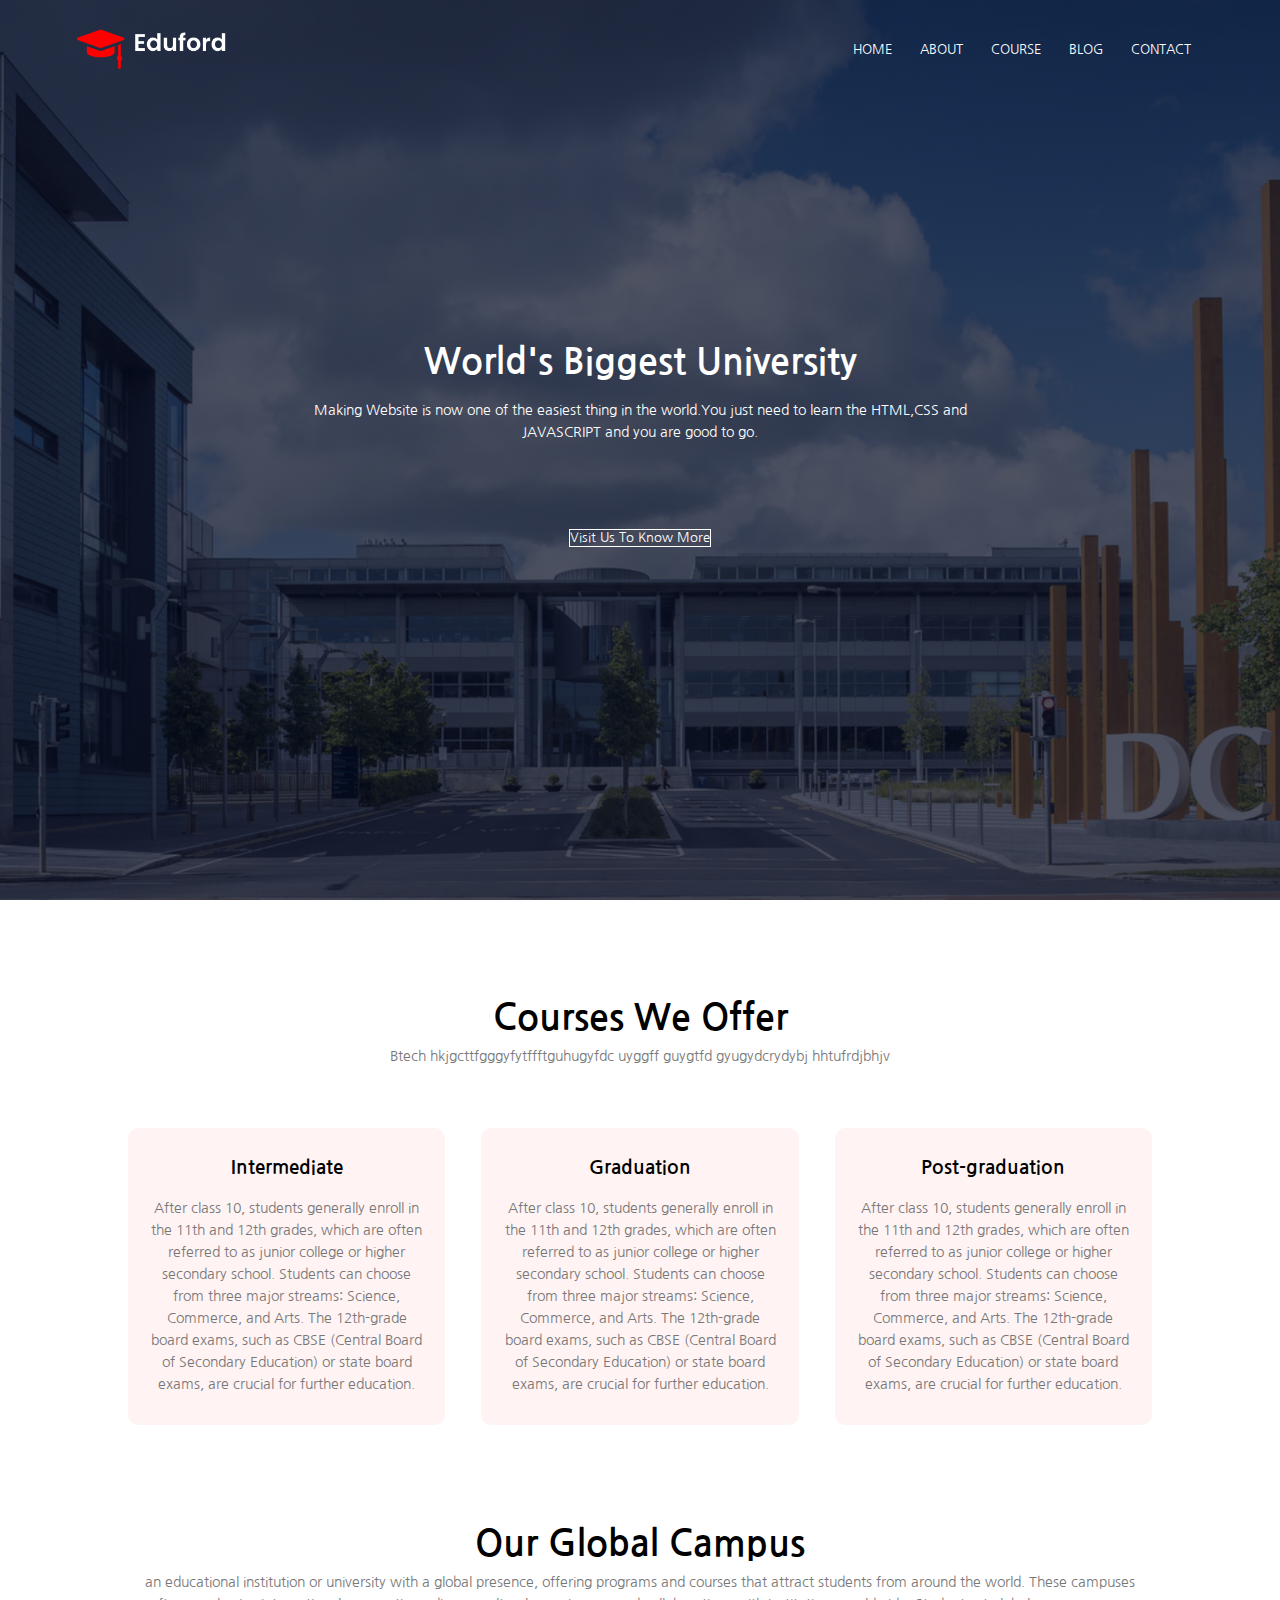
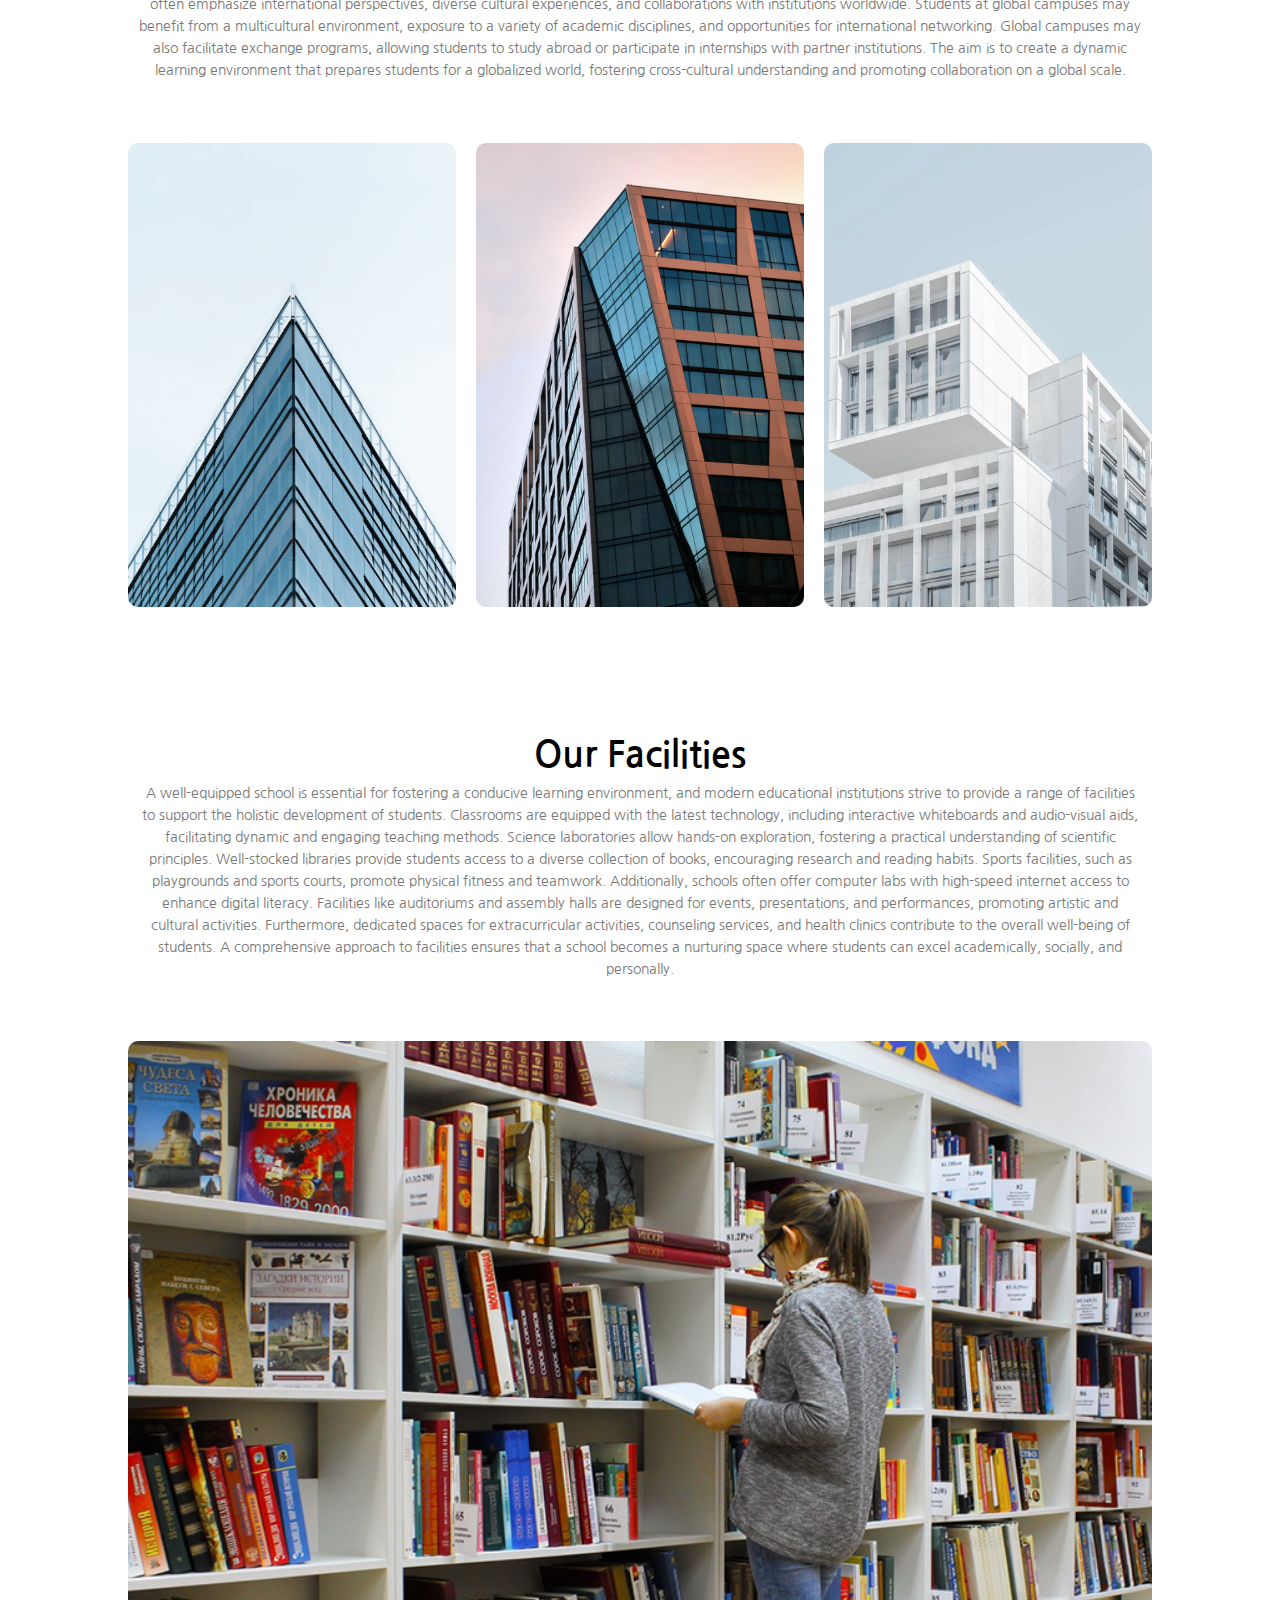
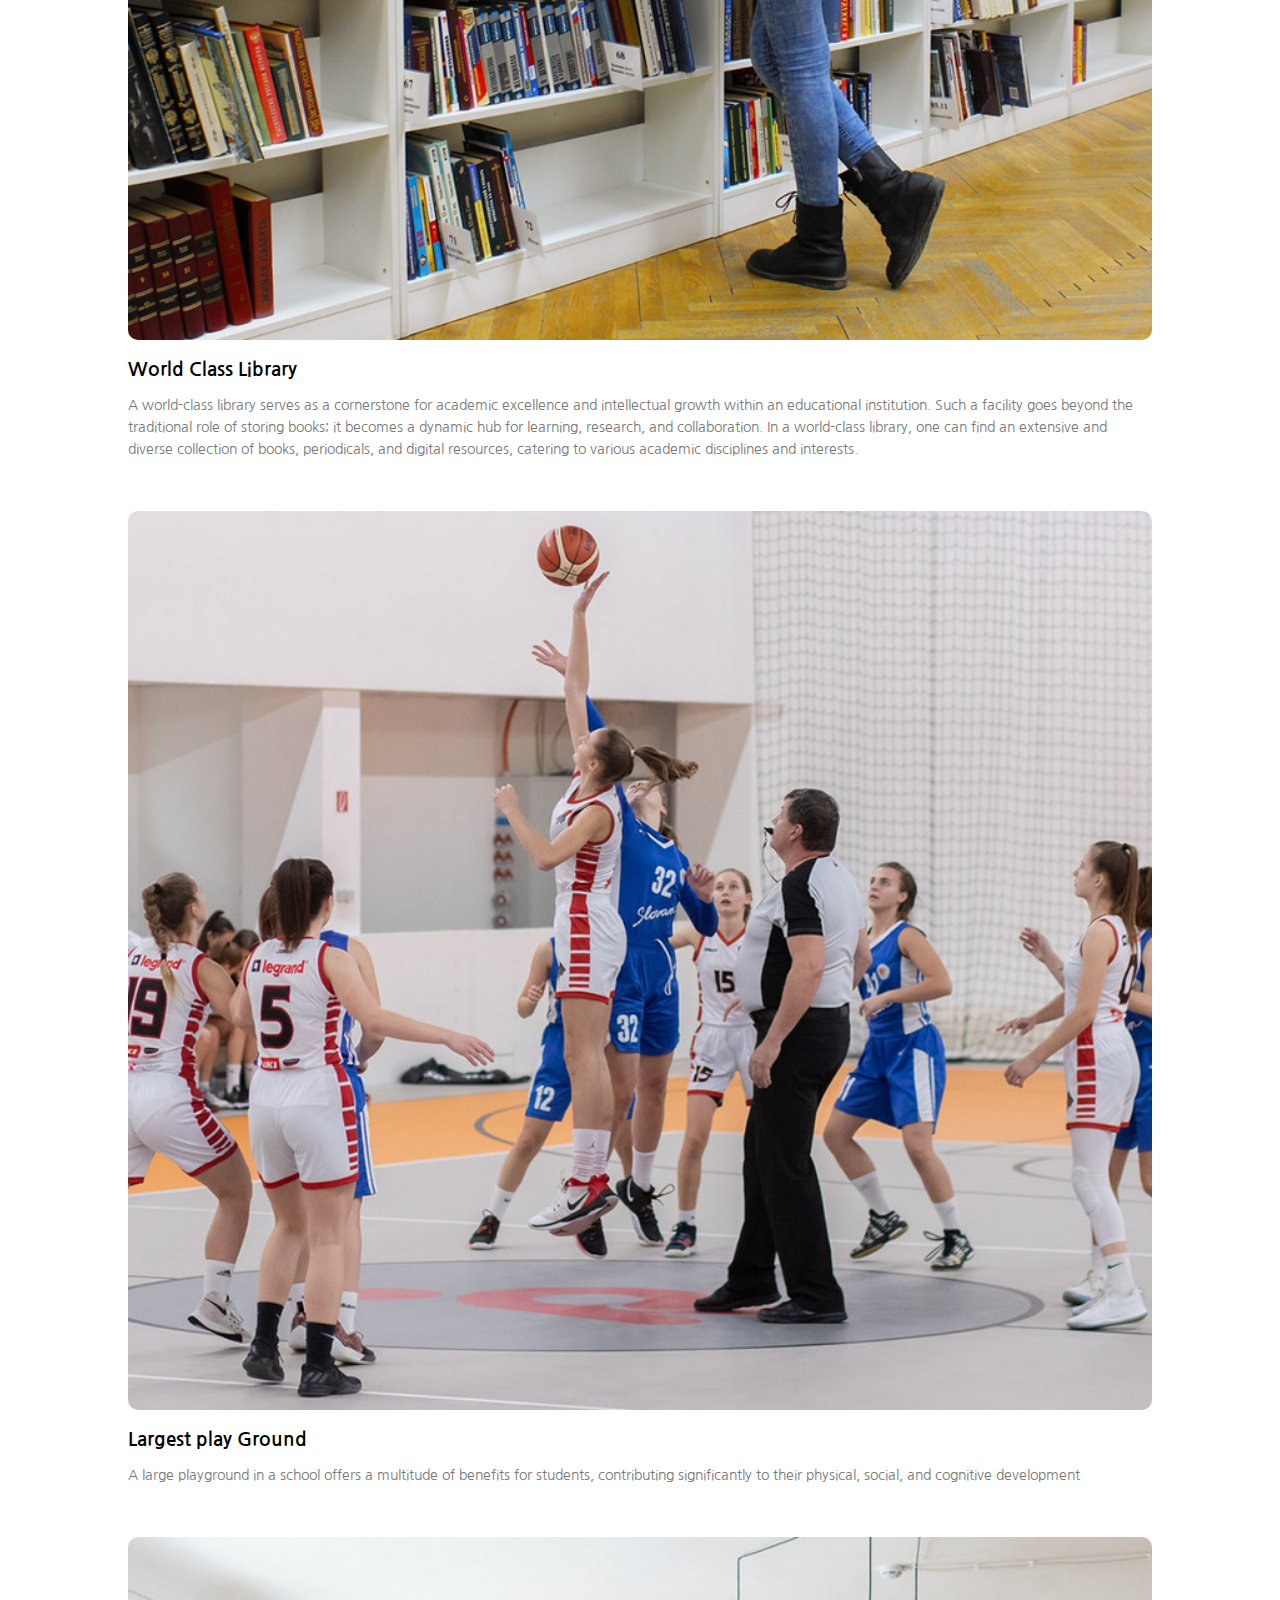
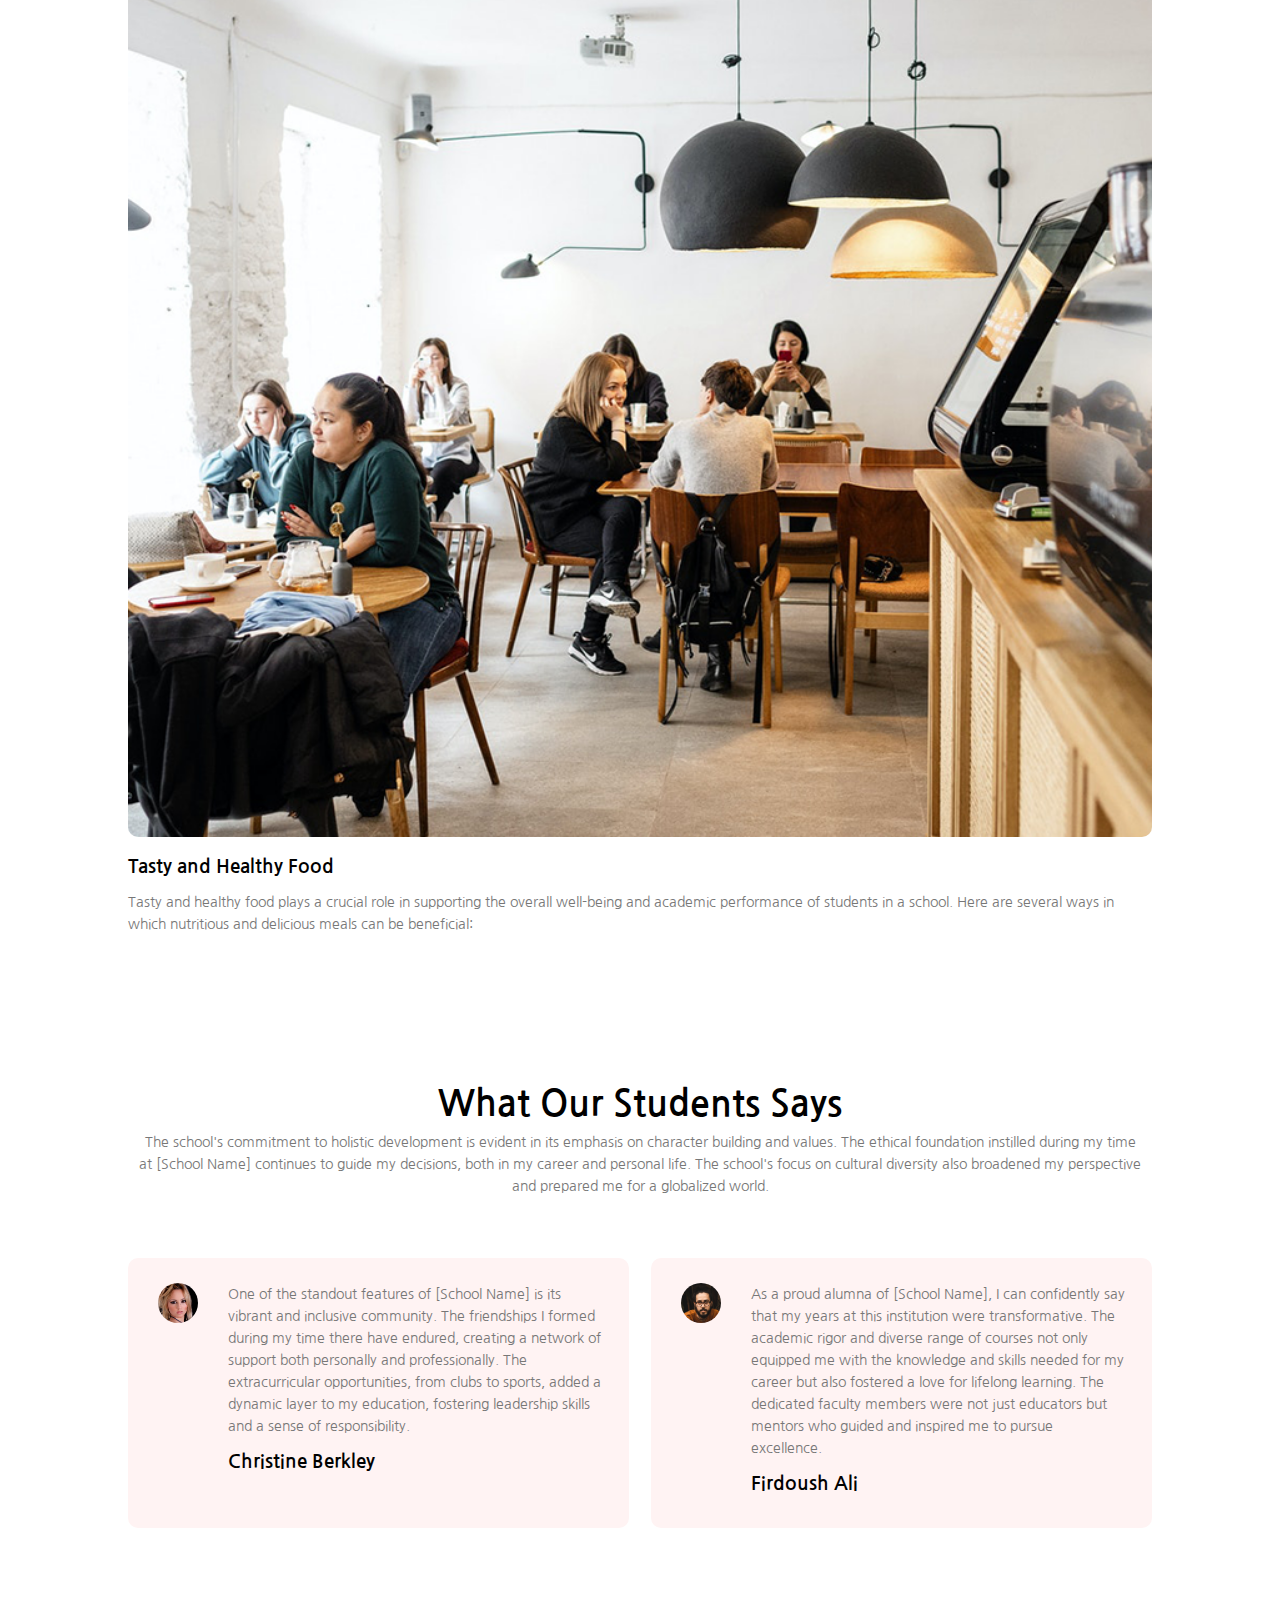
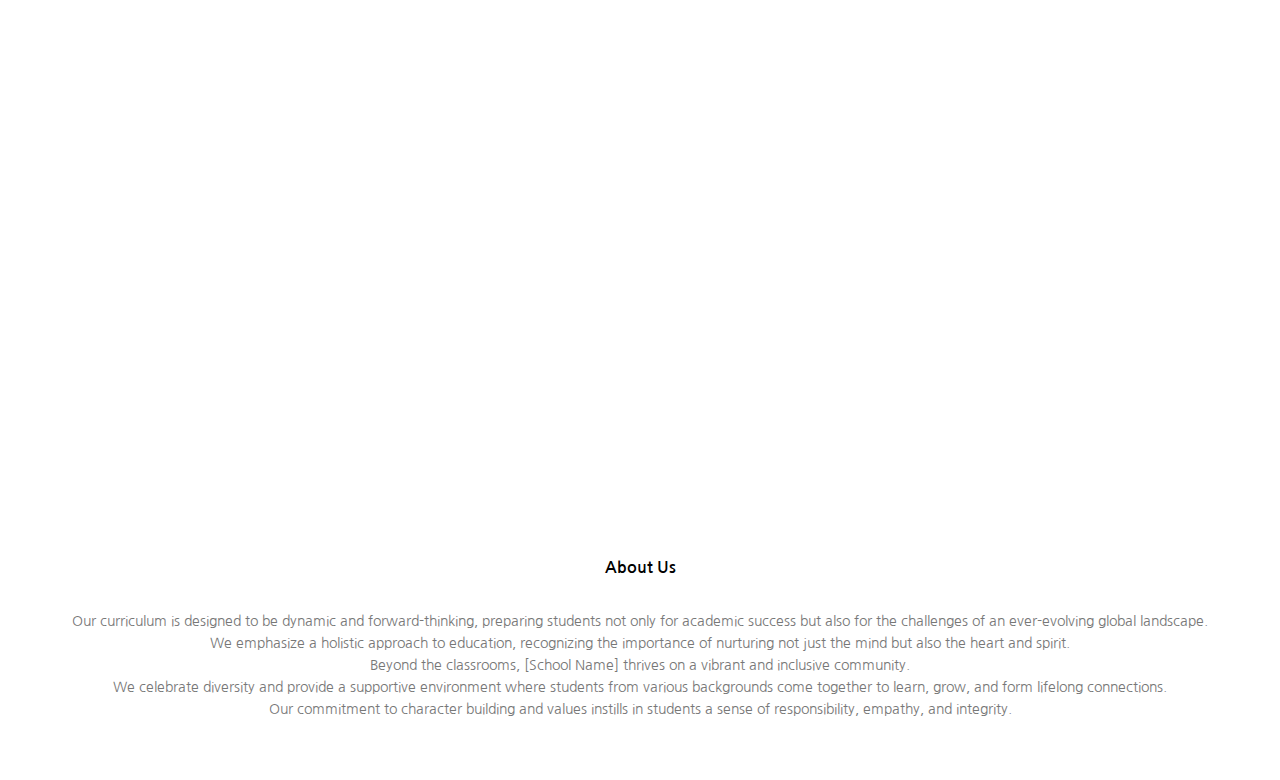
<file: Start-Up/index.html>
<!DOCTYPE html>
<html lang="en">

<head>
    <meta charset="UTF-8">
    <meta name="viewport" content="width=device-width, initial-scale=1.0">
    <title>Website ArchWeb</title>
    <link rel="stylesheet" href="style.css">
    <link rel="preconnect" href="https://fonts.googleapis.com">
    <link rel="preconnect" href="https://fonts.gstatic.com" crossorigin>
    <link href="https://fonts.googleapis.com/css2?family=Nanum+Gothic&display=swap" rel="stylesheet">
    <link rel="stylsheet"
        href="https://cdn.jsdelivr.net/npm/@fortawesome/fontawesome-free@6.2.1/css/fontawesome.min.css">
</head>

<body>
    <section class="header">
        <nav>
            <a href="index.html"><img src="images/logo.png"></a>
            <div class="nav-links" id="navLinks">
                <i class="fa fa-times" onclick="hideMenu()"></i>
                <ul>
                    <li><a href="">HOME</a></li>
                    <li><a href="">ABOUT</a></li>
                    <li><a href="">COURSE</a></li>
                    <li><a href="">BLOG</a></li>
                    <li><a href="">CONTACT</a></li>
                </ul>



            </div>
            <i class="fa fa-bars" onclick="showMenu()"></i>
        </nav>
        <div class="text-box">
            <h1>World's Biggest University</h1>
            <p> Making Website is now one of the easiest thing in the world.You just need to learn the HTML,CSS and <br>
                JAVASCRIPT and you are good to go. </p>
            <a href="" class="hero-btn">Visit Us To Know More</a>
        </div>

    </section>
    <!-- --------------------------------Course -------------------------->
    <section class="course">
        <h1>Courses We Offer</h1>
        <p> Btech hkjgcttfgggyfytffftguhugyfdc uyggff guygtfd gyugydcrydybj hhtufrdjbhjv </p>
        <div class="row">
            <div class="course-col">
                <h3>Intermediate</h3>
                <p>After class 10, students generally enroll in the 11th and 12th grades, which are often referred to as
                    junior college or higher secondary school.
                    Students can choose from three major streams: Science, Commerce, and Arts.
                    The 12th-grade board exams, such as CBSE (Central Board of Secondary Education) or state board
                    exams, are crucial for further education.</p>

            </div>
            <div class="course-col">
                <h3>Graduation</h3>
                <p>After class 10, students generally enroll in the 11th and 12th grades, which are often referred to as
                    junior college or higher secondary school.
                    Students can choose from three major streams: Science, Commerce, and Arts.
                    The 12th-grade board exams, such as CBSE (Central Board of Secondary Education) or state board
                    exams, are crucial for further education.</p>

            </div>
            <div class="course-col">
                <h3>Post-graduation</h3>
                <p>After class 10, students generally enroll in the 11th and 12th grades, which are often referred to as
                    junior college or higher secondary school.
                    Students can choose from three major streams: Science, Commerce, and Arts.
                    The 12th-grade board exams, such as CBSE (Central Board of Secondary Education) or state board
                    exams, are crucial for further education.</p>

            </div>
        </div>
    </section>
    <!-------------------------- campus------------------ -->
    <section class="campus">
        <h1>Our Global Campus</h1>
        <p>an educational institution or university with a global presence, offering programs and courses that attract
            students from around the world. These campuses often emphasize international perspectives, diverse cultural
            experiences, and collaborations with institutions worldwide. Students at global campuses may benefit from a
            multicultural environment, exposure to a variety of academic disciplines, and opportunities for
            international networking.

            Global campuses may also facilitate exchange programs, allowing students to study abroad or participate in
            internships with partner institutions. The aim is to create a dynamic learning environment that prepares
            students for a globalized world, fostering cross-cultural understanding and promoting collaboration on a
            global scale.</p>
        <div class="row">
            <div class="campus-col">
                <img src="images/london.png" alt="wait for image loading">
                <div class="layer">
                    <h3>LONDON</h3>
                </div>
            </div>
            <div class="campus-col">
                <img src="images/newyork.png" alt="wait for image loading">
                <div class="layer">
                    <h3>NEW YORK</h3>
                </div>
            </div>
            <div class="campus-col">
                <img src="images/washington.png" alt="wait for image loading">
                <div class="layer">
                    <h3>WASHINGTON</h3>
                </div>
    </section>
    <!-- ---------------facilities------------------- -->
    <section class="facilities">
        <h1>Our Facilities </h1>
        <p>A well-equipped school is essential for fostering a conducive learning environment, and modern educational
            institutions strive to provide a range of facilities to support the holistic development of students.
            Classrooms are equipped with the latest technology, including interactive whiteboards and audio-visual aids,
            facilitating dynamic and engaging teaching methods. Science laboratories allow hands-on exploration,
            fostering a practical understanding of scientific principles. Well-stocked libraries provide students access
            to a diverse collection of books, encouraging research and reading habits. Sports facilities, such as
            playgrounds and sports courts, promote physical fitness and teamwork. Additionally, schools often offer
            computer labs with high-speed internet access to enhance digital literacy. Facilities like auditoriums and
            assembly halls are designed for events, presentations, and performances, promoting artistic and cultural
            activities. Furthermore, dedicated spaces for extracurricular activities, counseling services, and health
            clinics contribute to the overall well-being of students. A comprehensive approach to facilities ensures
            that a school becomes a nurturing space where students can excel academically, socially, and personally.</p>
        <div class="row"></div>
        <div class="facilities-col">
            <img src="images/library.png">
            <h3>World Class Library</h3>
            <p>A world-class library serves as a cornerstone for academic excellence and intellectual growth within an
                educational institution. Such a facility goes beyond the traditional role of storing books; it becomes a
                dynamic hub for learning, research, and collaboration. In a world-class library, one can find an
                extensive and diverse collection of books, periodicals, and digital resources, catering to various
                academic disciplines and interests.</p>
        </div>
        <div class="facilities-col">
            <img src="images/basketball.png">
            <h3>Largest play Ground</h3>
            <p>A large playground in a school offers a multitude of benefits for students, contributing significantly to
                their physical, social, and cognitive development</p>


        </div>
        <div class="facilities-col">
            <img src="images/cafeteria.png">
            <h3>Tasty and Healthy Food</h3>
            <p> Tasty and healthy food plays a crucial role in supporting the overall well-being and academic
                performance of students in a school. Here are several ways in which nutritious and delicious meals can
                be beneficial:</p>

        </div>
        </div>

    </section>
    <!-- --------------testimonials----------------- -->
    <section class="testimonials">

        <h1>What Our Students Says</h1>
        <p>The school's commitment to holistic development is evident in its emphasis on character building and values.
            The ethical foundation instilled during my time at [School Name] continues to guide my decisions, both in my
            career and personal life. The school's focus on cultural diversity also broadened my perspective and
            prepared me for a globalized world.</p>
        <div class="row">
            <div class="testimonials-col">
                <img src="images/user1.jpg">
                <div>
                    <p>One of the standout features of [School Name] is its vibrant and inclusive community. The
                        friendships I formed during my time there have endured, creating a network of support both
                        personally and professionally. The extracurricular opportunities, from clubs to sports, added a
                        dynamic layer to my education, fostering leadership skills and a sense of responsibility.</p>
                    <h3>Christine Berkley</h3>
                    <i class="fa fa-star"></i>
                    <i class="fa fa-star"></i>
                    <i class="fa fa-star"></i>
                    <i class="fa fa-star"></i>
                    <i class="fa fa-star-o"></i>
                </div>
            </div>
            <div class="testimonials-col">
                <img src="images/user2.jpg">
                <div>
                    <p>As a proud alumna of [School Name], I can confidently say that my years at this institution were
                        transformative. The academic rigor and diverse range of courses not only equipped me with the
                        knowledge and skills needed for my career but also fostered a love for lifelong learning. The
                        dedicated faculty members were not just educators but mentors who guided and inspired me to
                        pursue excellence.</p>
                    <h3>Firdoush Ali</h3>
                    <i class="fa fa-star"></i>
                    <i class="fa fa-star"></i>
                    <i class="fa fa-star"></i>
                    <i class="fa fa-star"></i>
                    <i class="fa fa-star-half-o"></i>
                </div>


            </div>
        </div>


    </section>
    <!-- ----------------call to action-------------- -->
    <section class="cta">
        <h1>Enroll For Our Various Online Courses <br> Anywhere From The World</h1>
        <a href="" class="hero-btn">CONTACT US</a>
    </section>
    <!-- ------------Footer------------------ -->
    <section class="footer">
        <h4>About Us</h4>
        <p>Our curriculum is designed to be dynamic and forward-thinking, preparing students not only for academic
            success but also for the challenges of an ever-evolving global landscape.<br> We emphasize a holistic approach
            to education, recognizing the importance of nurturing not just the mind but also the heart and spirit.<br>
            Beyond the classrooms, [School Name] thrives on a vibrant and inclusive community. <br>We celebrate diversity
            and provide a supportive environment where students from various backgrounds come together to learn, grow,
            and form lifelong connections. <br>Our commitment to character building and values instills in students a sense
            of responsibility, empathy, and integrity.</p>
            <div class="icons">
                <i class="fa fa-facebook"></i>
                <i class="fa fa-instagram"></i>
                <i class="fa fa-linkdin"></i>
                <i class="fa fa-twitter"></i>
            </div>


    </section>
    <!-------------- Javascript for toggle menu------------------ -->
    <script>
        var navLinks = document.getElementById("navLinks");
        function showMenu() {
            navLinks.style.right = "0";
        }
        function hideMenu() {
            navLinks.style.right = "-200px";
        }


    </script>


</body>

</html>
</file>
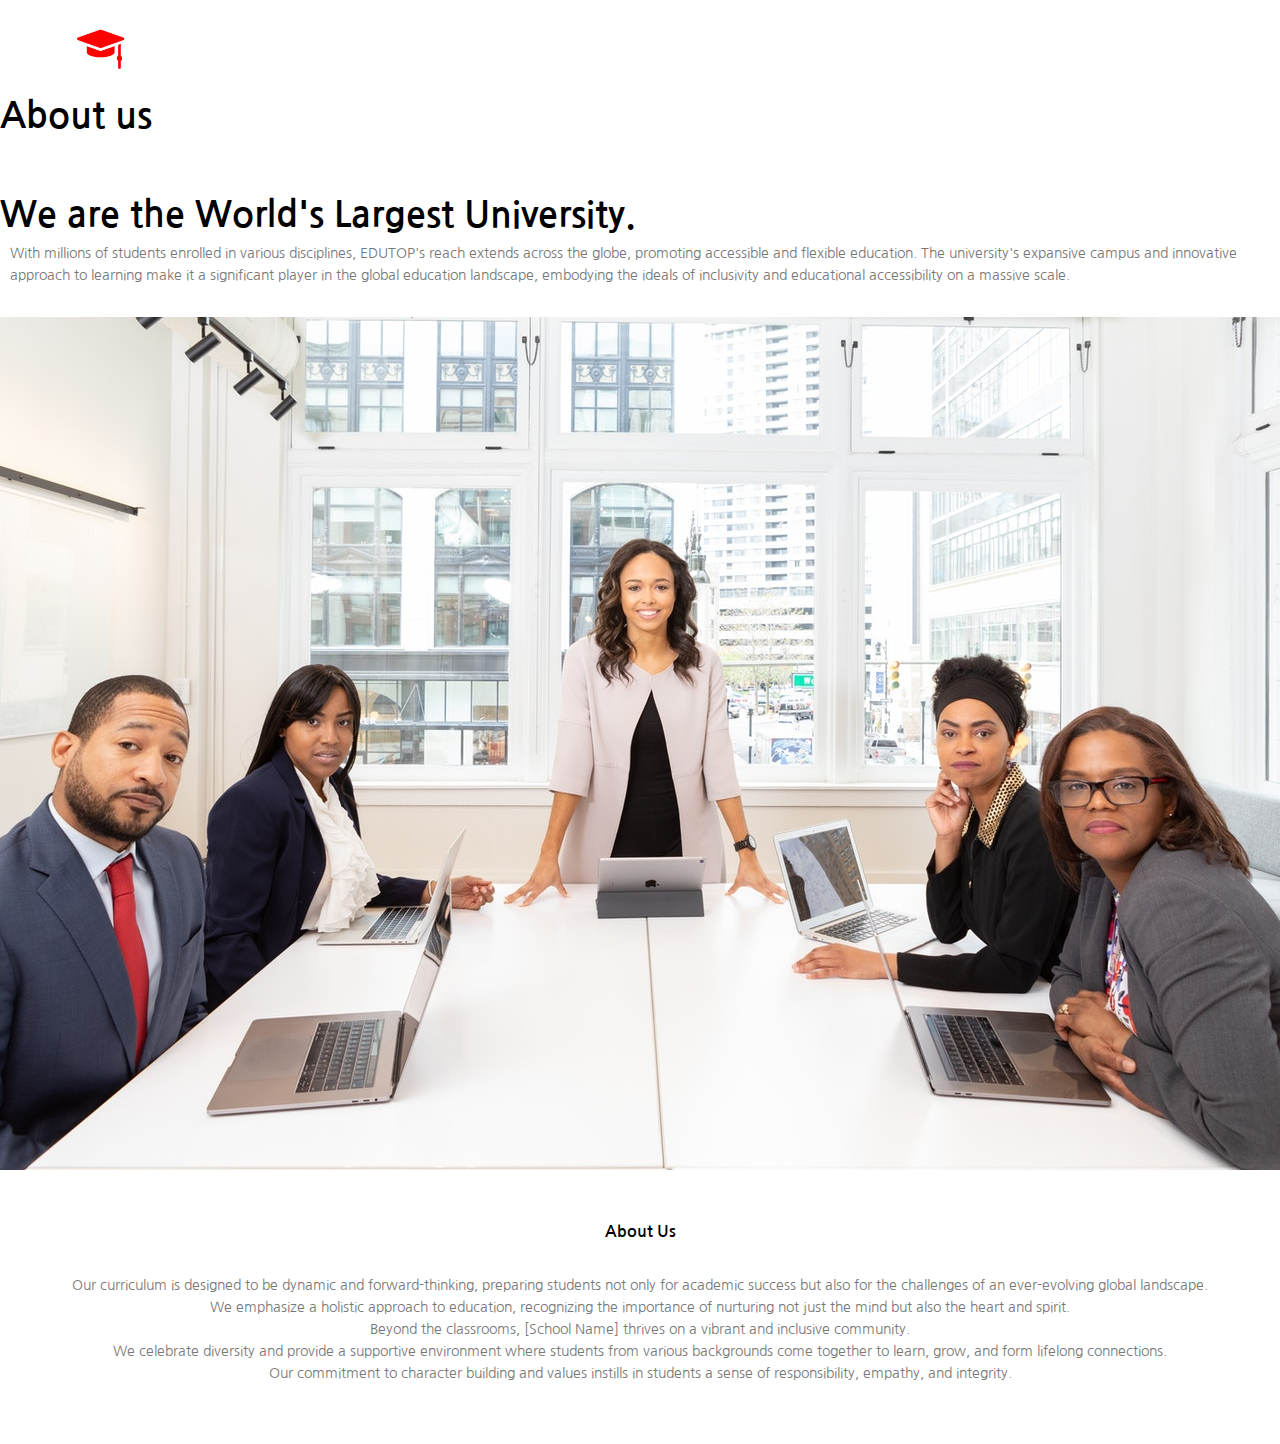
<file: Start-Up/about.html>
<!DOCTYPE html>
<html lang="en">

<head>
    <meta charset="UTF-8">
    <meta name="viewport" content="width=device-width, initial-scale=1.0">
    <title>Website ArchWeb</title>
    <link rel="stylesheet" href="style.css">
    <link rel="preconnect" href="https://fonts.googleapis.com">
    <link rel="preconnect" href="https://fonts.gstatic.com" crossorigin>
    <link href="https://fonts.googleapis.com/css2?family=Nanum+Gothic&display=swap" rel="stylesheet">
    <link rel="stylsheet"
        href="https://cdn.jsdelivr.net/npm/@fortawesome/fontawesome-free@6.2.1/css/fontawesome.min.css">
</head>

<body>
    <section class="sub-header">
        <nav>
            <a href="index.html"><img src="images/logo.png"></a>
            <div class="nav-links" id="navLinks">
                <i class="fa fa-times" onclick="hideMenu()"></i>
                <ul>
                    <li><a href="">HOME</a></li>
                    <li><a href="">ABOUT</a></li>
                    <li><a href="">COURSE</a></li>
                    <li><a href="">BLOG</a></li>
                    <li><a href="">CONTACT</a></li>
                </ul>



            </div>
            <i class="fa fa-bars" onclick="showMenu()"></i>
        </nav>
        <h1>About us </h1>


    </section>
    <!-- ------------------About us content-------------- -->
    <section class="about-us">
        <div class="row">
            <div class="about-col">
                <h1>We are the World's Largest University.</h1>
                <p>With millions of students enrolled in various disciplines, EDUTOP's reach extends across the globe,
                    promoting accessible and flexible education. The university's expansive campus and innovative
                    approach to learning make it a significant player in the global education landscape, embodying the
                    ideals of inclusivity and educational accessibility on a massive scale.</p>
                    <a href="" class="hero-btn red-btn">EXPLORE NOW</a>
                    <div class="about-col">
                        <img src="images/about.jpg">
                    </div>
            </div>
        </div>
        </section>

    <section class="footer">
        <h4>About Us</h4>
        <p>Our curriculum is designed to be dynamic and forward-thinking, preparing students not only for academic
            success but also for the challenges of an ever-evolving global landscape.<br> We emphasize a holistic
            approach
            to education, recognizing the importance of nurturing not just the mind but also the heart and spirit.<br>
            Beyond the classrooms, [School Name] thrives on a vibrant and inclusive community. <br>We celebrate
            diversity
            and provide a supportive environment where students from various backgrounds come together to learn, grow,
            and form lifelong connections. <br>Our commitment to character building and values instills in students a
            sense
            of responsibility, empathy, and integrity.</p>
        <div class="icons">
            <i class="fa fa-facebook"></i>
            <i class="fa fa-instagram"></i>
            <i class="fa fa-linkdin"></i>
            <i class="fa fa-twitter"></i>
        </div>


    </section>
    <!-------------- Javascript for toggle menu------------------ -->
    <script>
        var navLinks = document.getElementById("navLinks");
        function showMenu() {
            navLinks.style.right = "0";
        }
        function hideMenu() {
            navLinks.style.right = "-200px";
        }


    </script>


</body>

</html>
</file>
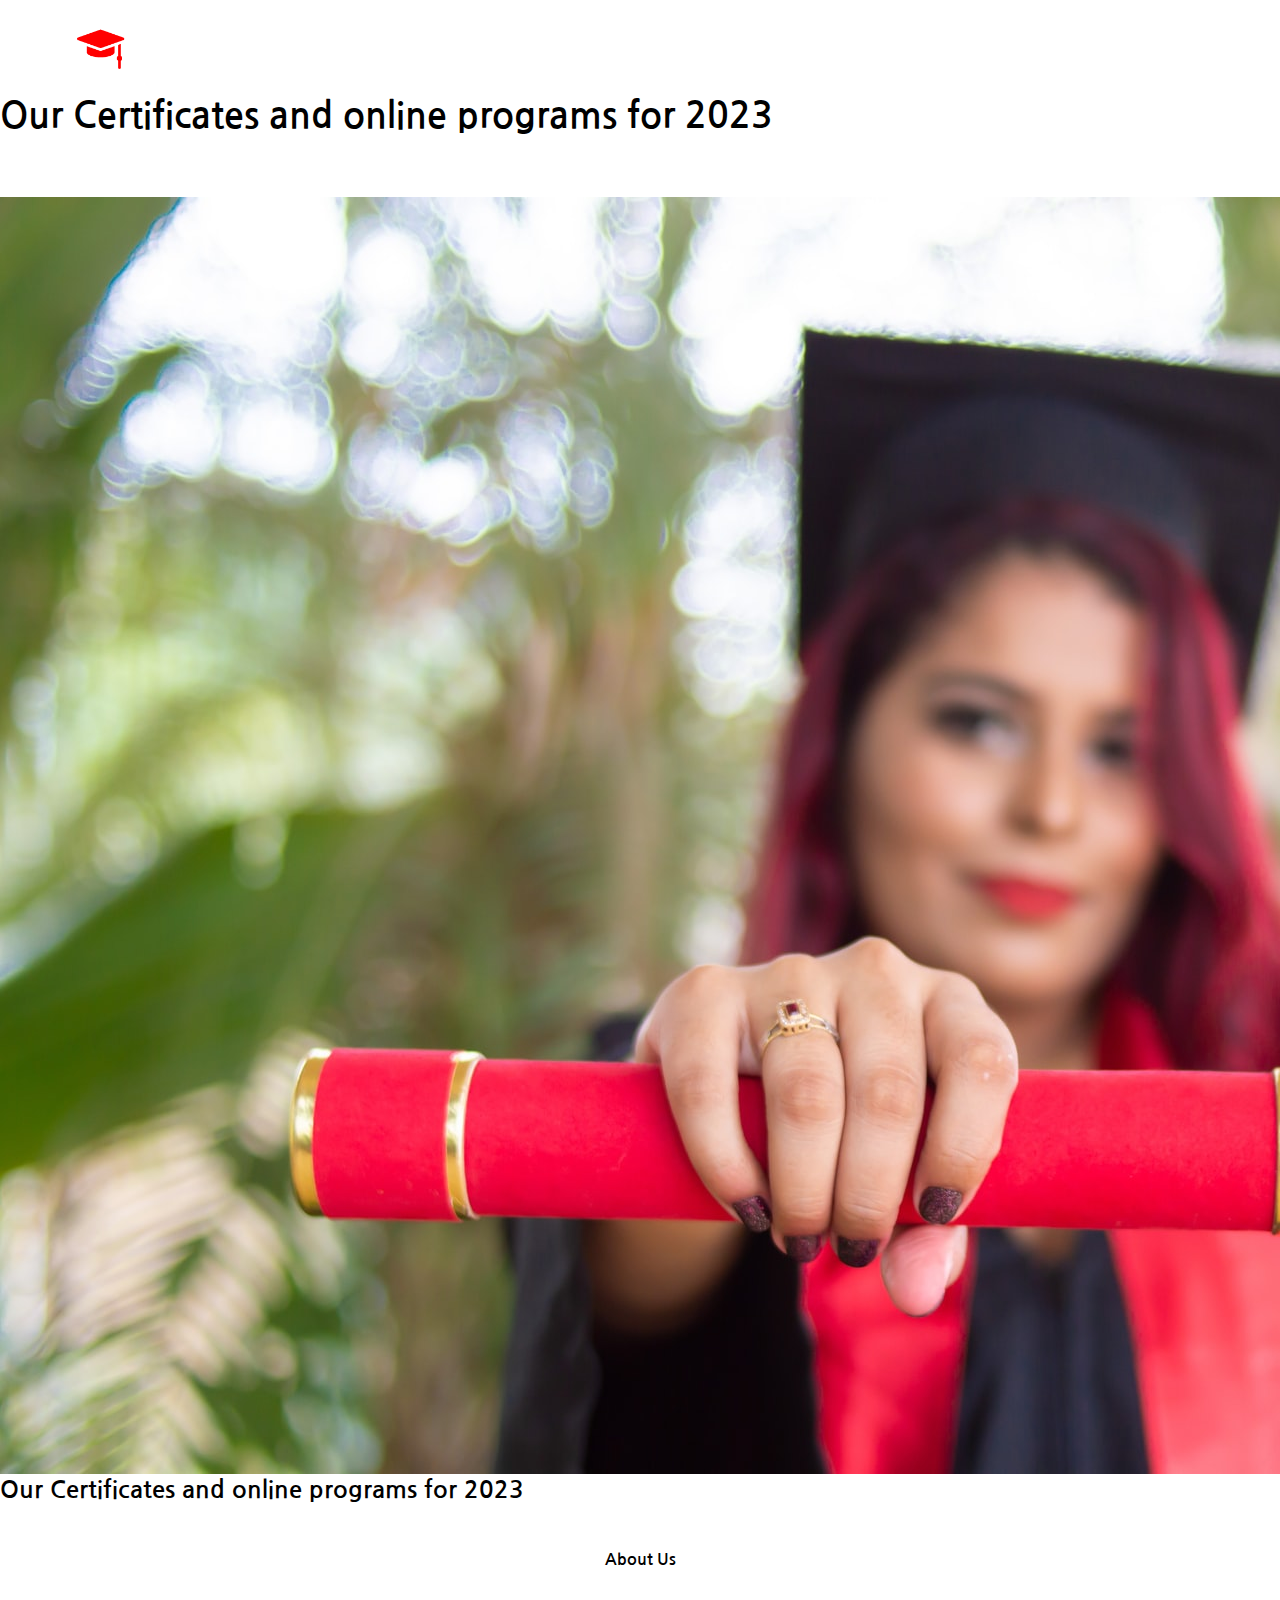
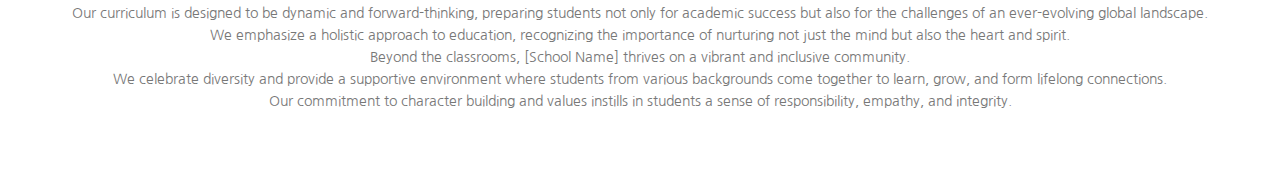
<file: Start-Up/blog.html>
<!DOCTYPE html>
<html lang="en">

<head>
    <meta charset="UTF-8">
    <meta name="viewport" content="width=device-width, initial-scale=1.0">
    <title>Website ArchWeb</title>
    <link rel="stylesheet" href="style.css">
    <link rel="preconnect" href="https://fonts.googleapis.com">
    <link rel="preconnect" href="https://fonts.gstatic.com" crossorigin>
    <link href="https://fonts.googleapis.com/css2?family=Nanum+Gothic&display=swap" rel="stylesheet">
    <link rel="stylsheet"
        href="https://cdn.jsdelivr.net/npm/@fortawesome/fontawesome-free@6.2.1/css/fontawesome.min.css">
</head>

<body>
    <section class="sub-header">
        <nav>
            <a href="index.html"><img src="images/logo.png"></a>
            <div class="nav-links" id="navLinks">
                <i class="fa fa-times" onclick="hideMenu()"></i>
                <ul>
                    <li><a href="">HOME</a></li>
                    <li><a href="">ABOUT</a></li>
                    <li><a href="">COURSE</a></li>
                    <li><a href="">BLOG</a></li>
                    <li><a href="">CONTACT</a></li>
                </ul>



            </div>
            <i class="fa fa-bars" onclick="showMenu()"></i>
        </nav>
        <h1>Our Certificates and online programs for 2023</h1>


    </section>
    <!-- ---------blog page content--------------------- -->
   <section>
    <div class="blog-content">
        <div class="row">
            <div class="blog-left">
                <img src="images/certificate.jpg" alt="wait till image is loading" >
                <h2>Our Certificates and online programs for 2023</h2>
            </div>
            <div class="blog-right">

            </div>
        </div>
    </div>
   </section>


    <section class="footer">
        <h4>About Us</h4>
        <p>Our curriculum is designed to be dynamic and forward-thinking, preparing students not only for academic
            success but also for the challenges of an ever-evolving global landscape.<br> We emphasize a holistic
            approach
            to education, recognizing the importance of nurturing not just the mind but also the heart and spirit.<br>
            Beyond the classrooms, [School Name] thrives on a vibrant and inclusive community. <br>We celebrate
            diversity
            and provide a supportive environment where students from various backgrounds come together to learn, grow,
            and form lifelong connections. <br>Our commitment to character building and values instills in students a
            sense
            of responsibility, empathy, and integrity.</p>
        <div class="icons">
            <i class="fa fa-facebook"></i>
            <i class="fa fa-instagram"></i>
            <i class="fa fa-linkdin"></i>
            <i class="fa fa-twitter"></i>
        </div>


    </section>
    <!-------------- Javascript for toggle menu------------------ -->
    <script>
        var navLinks = document.getElementById("navLinks");
        function showMenu() {
            navLinks.style.right = "0";
        }
        function hideMenu() {
            navLinks.style.right = "-200px";
        }


    </script>


</body>

</html>
</file>
<file: Start-Up/style.css>
* {
    margin: 0;
    padding: 0;
    font-family: 'Nanum Gothic', sans-serif;

}
.header{
    min-height: 100vh;
    width: 100;
    background-image: linear-gradient(rgba(4,9,30,0.7),rgba(4,9,30,0.7)),url(images/banner.png);
    background-position: center;
    background-size: cover;
    position: relative;

}
nav{
    display: flex;
    padding:2% 6%;
    justify-content: space-between;
    align-items: center;
}
nav img{
    width: 150px;

}
.nav-links{
    flex: 1;
    text-align: right;

}.nav-links ul li{
    list-style: none;
    display: inline-block;
    padding: 8px 12px;
    position: relative;
}
.nav-links ul li a{
    color:#fff;
    text-decoration: none;
    font-size: 13px;
}
.nav-links ul li::after{
    content: '';
    width: 0%;
    height: 2px;
    background: #f44336;
    display: block;
    margin: auto;
    transition: 0.5s;
}
.nav-links ul li:hover::after{
    width:100% ;
}
.text-box{
width:90% ;
color: #fff;
position: absolute;
top: 50%;
left: 50%;
transform: translate(-50%,-50%);
text-align: center;
}
.text-box{
    font-size: 50px;
}
.text-box p{
    margin:10px 0px 40px;
    font-size: 14px;
    color:#fff;

}
.hero-btn{
    display: inline-block;
    text-decoration: none;
    color: #fff;
    border: 1px solid #fff ;
    font-size: 13px;
    background: transparent;
    position: relative;
    cursor: pointer;

}
.hero-btn:hover{
    border:1px solid #f44336;
    background: #f44336;
    transition: 0.5s;
}
nav.fa{
    display:none;
}

@media(max-width:700px){

    .text-box{
        font-size: 20px;


    }.nav-links ul li{
        display: block;

    }
    .nav-links{
        position: absolute;
        background: #f44336;
        height: 100vh;
        width: 200px;
        top: 0;
        right: -200px;
        text-align: left;
        z-index: 2;
        transition: 1s;
    }
    nav .fa{
        display: block;
        color: #fff;
        margin: 10px;
        font-size: 22px;
        cursor: pointer;

    }
    .nav-links ul{
        padding: 30px;
    }

}
/* course  */
.course{
    width: 80%;
    margin:auto;
    text-align: center;
    padding-top: 100px;
}
h1{
    font-size: 36px;
    font-weight: 600;
}p{
    color: #777;
    font-size: 14px;
    font-weight: 300;
    line-height: 22px;
    padding: 10px;
}
.row{
    margin-top:5%;
    display: flex;
    justify-content: space-between;
}
.course-col{
    flex-basis: 31%;
    background: #fff3f3;
    border-radius: 10px;
    margin-bottom: 5%;
    padding: 20px 12px;
    box-sizing: border-box;
    transition: 0.5s;

}h3{
    text-align: center;
    font-weight: 600;
    margin: 10px  0;
}
.course-col:hover{
    box-shadow: 0 0 20px 0px rgba(0,0,0,0.2);
}@media(max-width:700px){
    .row{
        flex-direction: column;
    }

}/* -------------Campus-------------------------- */
.campus{
    width: 80%;
    margin: auto;
    text-align: center;
    padding-top: 50px;
}
.campus-col{
    flex-basis: 32%;
    border-radius: 10px;
    margin-bottom: 30px;
    position: relative;
    overflow: hidden;
}
.campus-col img{
    width:100%;
    display: block;
}
.layer
{
    background:transparent;
    height: 100%;
    width: 100%;
    position: absolute;
    top:0;
    left:0;
    transition: 0.5s;
     
}
.layer:hover{
    background: rgba(226,0,0,0.7);

}
.layer h3{
    width: 100%;
    font-weight: 500;
    color: #fff;
    font-size: 26px;
    bottom:0;
    left: 50%;
    transform: translateX(-50%);
    position: absolute;
    opacity: 0;
    transition: 0.5s;
}
.layer:hover h3{
    bottom: 49%;
    opacity: 1;
}
.facilities{
    width:80%;
    margin: auto;
    text-align: center;
    padding-top: 100px;
}
.facilities-col{
    flex-basis: 31%;
    border-radius: 10px;
    margin-bottom: 5%;
    text-align:left;

}
.facilities-col img{
    width:100%;
    border-radius: 10px;
}
.facilities-col p{
    padding:0;
}
.facilities-col h3{
    margin-top: 16px;
    margin-bottom: 15px;
    text-align: left;
}
.testimonials{
    width:80%;
    margin: auto;
    padding-top: 100px;
    text-align: center;

}
.testimonials-col{
    flex-basis: 44%;
    border-radius: 10px;
    margin-bottom: 5%;
    text-align: left;
    background: #fff3f3;
    padding:25px;
    cursor: pointer;
    display:flex;
}
.testimonials-col img{
    height: 40px;
    margin-left: 5px;
    margin-right: 30px;
    border-radius: 50%;
}.testimonials-col p{
    padding:0;
}
.testimonials-col h3{
    margin-top: 15px;
    text-align: left;
}
.testimonials-col .fa{
    color: #f44336;
}
@media(max-width:700px){
    .testimonials-col img{
    
    margin-left: 0px;
    margin-right: 15px;
    
    }

}
/* ---------------------call to action------------------- */
.cta{
    margin: 100px auto;
    width: 80%;
     background-image: linear-gradient(rgba(0,0,0,0.7),rgba(0,0,0,0.7),url(images/banner2.jpg));
    background-position: center;
    background-size: cover;
    border-radius: 10px;
    text-align: center;
    padding: 100px 0;


}
.cta h1{
    color: #fff;
    margin-bottom:40px ;
    padding:0;

}
@media(max-width:700px){
    .cta h1{
        font-size: 24px;

    }
}
.footer{
    width: 100%;
    text-align: center;
    padding: 30px 0;

}
.footer h4{
    margin-bottom: 25px;
    margin-top: 20px;
    font-weight: 600;

}
.icons .fa{
    color: #f44336;
    margin: 0 13px;
    cursor: pointer;
    padding:18px 0;


}
.fa-heart-o {
    color: #f44336;
}
</file>
